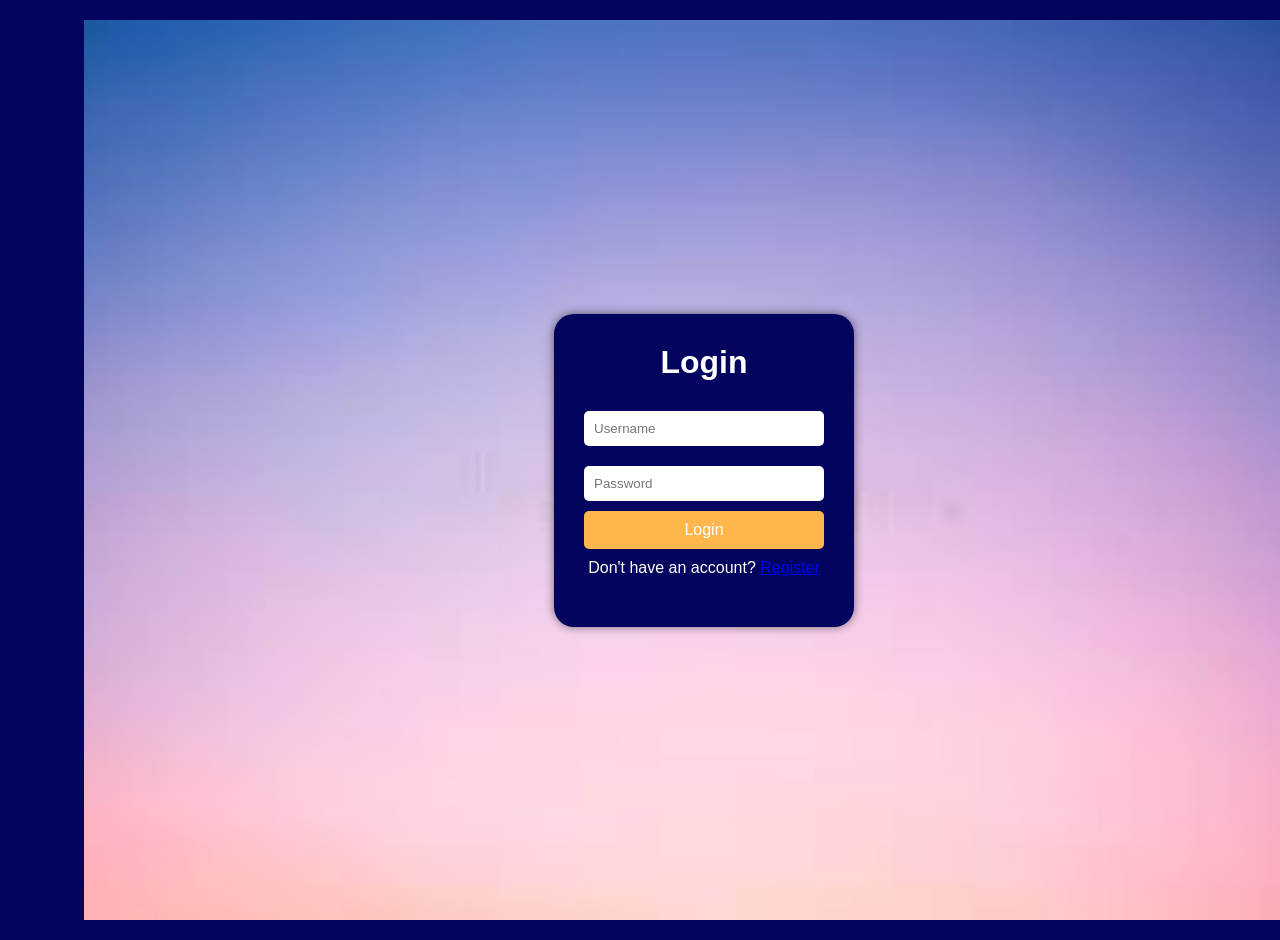
<file: index.html>
<!DOCTYPE html>
<html lang="en">
<head>
    <meta charset="UTF-8">
    <meta name="viewport" content="width=device-width, initial-scale=1.0">
    <title>Health Tracker</title>
    <link rel="stylesheet" href="style.css">
</head>
<body>
    <div class="container">
        <div class="login-container">
            <div class="login-box">
                <h1>Login</h1>
                <form action="login.php" method="post">
                    <input type="text" name="username" placeholder="Username" required>
                    <input type="password" name="password" placeholder="Password" required>
                    <button type="submit">Login</button>
                </form>
                <p>Don't have an account? <a href="register.html">Register</a></p>
            </div>
        </div>
    </div>
</body>
</html>
</file>
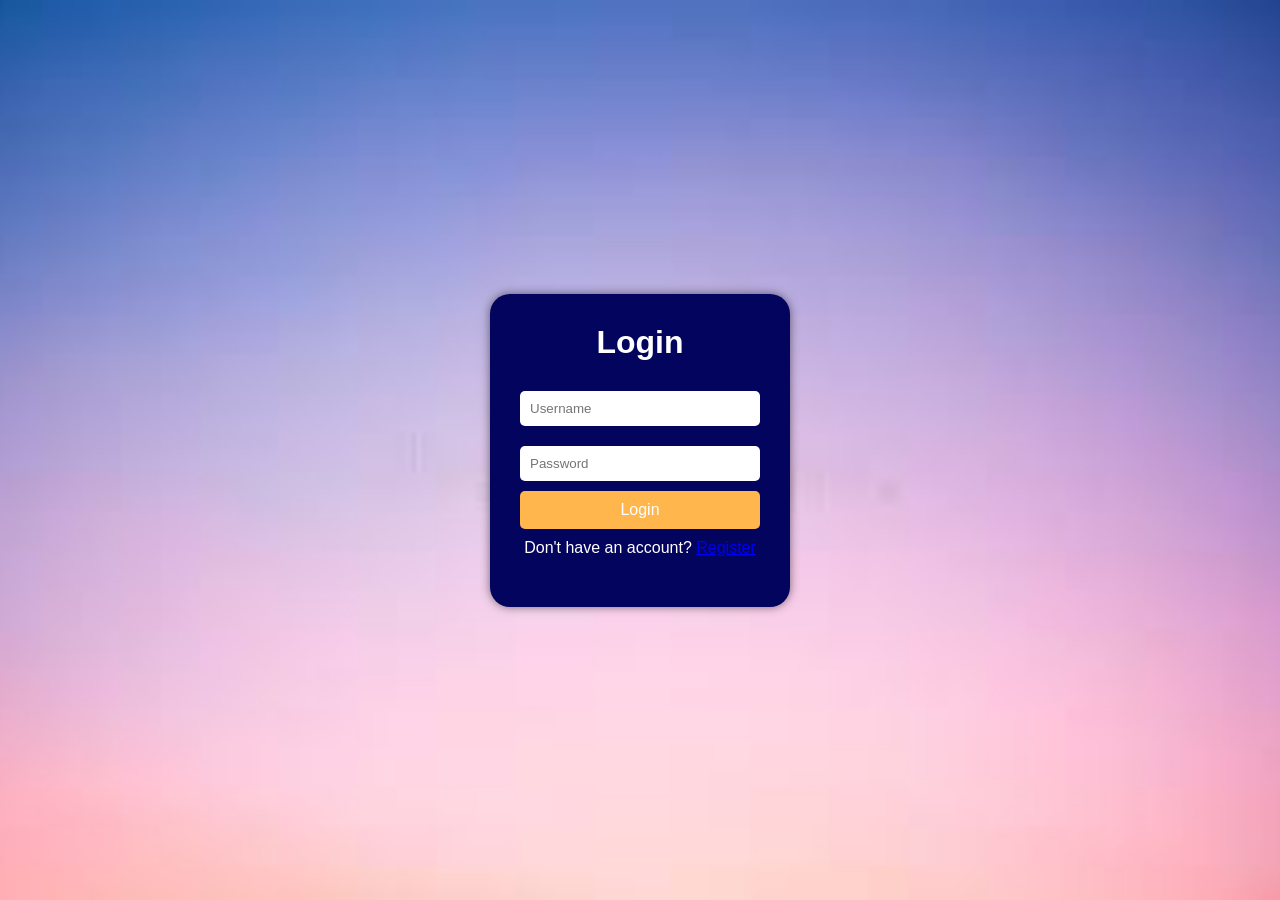
<file: login.html>
<!DOCTYPE html>
<html lang="en">
<head>
    <meta charset="UTF-8">
    <meta name="viewport" content="width=device-width, initial-scale=1.0">
    <title>Login</title>
    <link rel="stylesheet" href="style.css">
</head>
<body>
    <div class="login-container">
        <div class="login-box">
            <h1>Login</h1>
            <form action="login.php" method="POST">
                <input type="text" name="username" placeholder="Username" required>
                <input type="password" name="password" placeholder="Password" required>
                <button type="submit">Login</button>
            </form>
            <p>Don't have an account? <a href="register.html">Register</a></p>
        </div>
    </div>
</body>
</html>
</file>
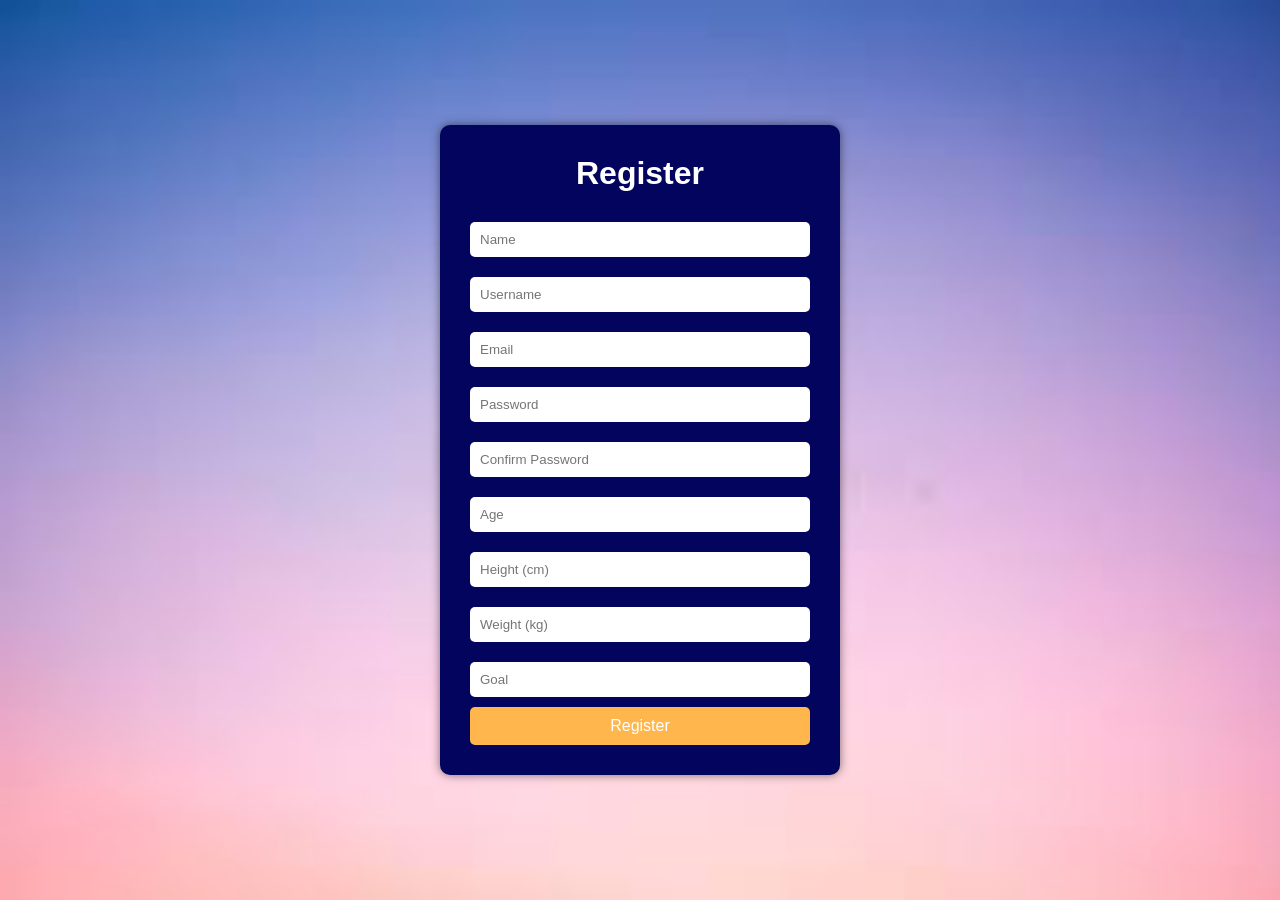
<file: register.html>
<!DOCTYPE html>
<html lang="en">
<head>
    <meta charset="UTF-8">
    <meta name="viewport" content="width=device-width, initial-scale=1.0">
    <title>Register</title>
    <link rel="stylesheet" href="style.css">
</head>
<body>
    <div class="register-container">
        <div class="register-box">
            <h1>Register</h1>
            <form action="register.php" method="POST">
                <input type="text" name="name" placeholder="Name" required>
                <input type="text" name="username" placeholder="Username" required>
                <input type="email" name="email" placeholder="Email" required>
                <input type="password" name="password" placeholder="Password" required>
                <input type="password" name="confirm_password" placeholder="Confirm Password" required>
                <input type="number" name="age" placeholder="Age" required>
                <input type="number" name="height" placeholder="Height (cm)" required>
                <input type="number" name="weight" placeholder="Weight (kg)" required>
                <input type="text" name="goal" placeholder="Goal" required>
                <button type="submit">Register</button>
            </form>
        </div>
    </div>
</body>
</html>
</file>
<file: style.css>
body {
    font-family: 'Arial', sans-serif;
    margin: 0;
    padding: 0;
    background-size: cover;
    background-color: #03045e;
}

.container {
    width: 100%;
    margin-left: 5%;
    max-width: 1400px;
    padding: 20px;
}

.button-1{
    background-color: green;
}

h1, h2, h3 {
    color: #327ef0;
    text-align: center;
}


table {
    width: 100%;
    border-collapse: collapse;
    margin-top: 20px;
    background-color: #a8c7da;
    border-radius: 8px;
    overflow: hidden;
    box-shadow: 0 0 10px rgba(0, 0, 0, 0.1);
}

th, td {
    border: 1px solid #ddd;
    padding: 12px;
    text-align: center;
    color: #000;
}

th {
    background-color: black;
    color: white;
    font-weight: bold;
}

tr:nth-child(even) {
    background-color: #f2f2f2;
}

tr:hover {
    background-color: #ddd;
    transition: 0.3s;
}



/* Login Page Styles */
.login-container {
    display: flex;
    justify-content: center;
    align-items: center;
    min-height: 100vh; /* 👈 allows it to grow */
    background-image: url('./Images/background.jpeg');
    background-size: cover;
    background-position: center;
    background-repeat: no-repeat;
    padding: 20px; /* optional spacing */
    box-sizing: border-box;
}



/* Style for the Average Health Metrics section */
.dashboard {
    background: rgba(255, 255, 255, 0.9); /* Light background with transparency */
    border-radius: 10px; /* Rounded corners */
    padding: 20px; /* Inner spacing */
    box-shadow: 0 4px 8px rgba(0, 0, 0, 0.1); /* Soft shadow */
    margin: 20px 0; /* Space between sections */
    text-align: center; /* Center-align text */
    border: 2px solid white;
}

.dashboard input[type="number"],
.dashboard input[type="text"] {
    width: 17%;
    padding: 12px;
    font-size: 1rem;
    border-radius: 10px;
    box-sizing: border-box;
}

/* Heading styling */
.dashboard h2 {
    font-size: 24px;
    color: #007bff; /* Blue color */
    margin-bottom: 15px;
}

/* Style for the health metric values */
.dashboard p {
    font-size: 18px;
    color: #333;
    font-weight: bold;
    margin: 8px 0;
}

/* Different colors for each metric */
#avgWeight {
    color: #740ad0; /* Green */
}

#avgSteps {
    color: #740ad0; /* Orange */
}

#avgCalories {
    color: #740ad0; /* Red */
}

#avgSleep {
    color: #740ad0; /* Purple */
}

/* Hover effect */
.dashboard:hover {
    transform: scale(1.02);
    transition: 0.3s ease-in-out;
}

.login-box {
    background-color: #03045e;
    border-radius: 20px;
    padding: 30px;
    box-shadow: 0 0 10px rgba(0, 0, 0, 0.5);
    text-align: center;
    width: 300px;
}

.login-box h1 {
    color: #fff;
    margin-bottom: 20px;
}

.login-box p {
    padding-top: 10px;
    color: #fff;
    margin-bottom: 20px;
}

.login-box input {
    width: 100%;
    padding: 10px;
    margin: 10px 0;
    border: none;
    border-radius: 5px;
}

.login-box button {
    width: 100%;
    padding: 10px;
    border: none;
    border-radius: 5px;
    background-color: #ffb74d;
    color: white;
    cursor: pointer;
    font-size: 16px;
}


.login-box button:hover {
    background-color: #ffa726;
}

/* Register Page Styles */
.register-container {
    display: flex;
    justify-content: center;
    align-items: center;
    height: 100vh;
    background: linear-gradient(to bottom, #a1a1a1, #a48e95);
    background-image: url('./Images/background.jpeg'); /* Ensure the path is correct */
    background-size: cover;
}

.register-box {
    background-color: #03045e   ;
    border-radius: 10px;
    padding: 30px;
    box-shadow: 0 0 10px rgba(0, 0, 0, 0.5);
    width: 400px;
}

.register-box h1 {
    color: #fff;
    margin-bottom: 20px;
}

.register-box input {
    width: 100%;
    padding: 10px;
    margin: 10px 0;
    border: none;
    border-radius: 5px;
}

.register-box button {
    width: 100%;
    padding: 10px;
    border: none;
    border-radius: 5px;
    background-color: #ffb74d;
    color: white;
    cursor: pointer;
    font-size: 16px;
}

.register-box button:hover {
    background-color: #ffa726;
}

/* Main Page Styles */
.main-page {
    background: linear-gradient(to bottom, #ffffff, #e0e0e0);
    min-height: 100vh;
    color: #fff;
    padding: 20px;
}

/* Reset default styles */
* {
    margin: 0;
    padding: 0;
    box-sizing: border-box;
    font-family: Arial, sans-serif;
}

.navbar {
    display: flex;
    justify-content: space-between;
    align-items: center;
    background: black;
    padding: 15px 20px;
    border-radius: 10px;
}

.nav-logo {
    font-size: 24px;
    color: white;
    font-weight: bold;
}

.nav-links {
    list-style: none;
    display: flex;
    gap: 20px;
}

.nav-item {
    text-decoration: none;
    color: red;
    font-size: 18px;
    padding: 8px 15px;
    border-radius: 5px;
    transition: 0.3s;
}

.nav-item:hover, .nav-item.active {
    background: white;
    color: #007bff;
}

.logout {
    background: white;
    padding: 8px 12px;
    border-radius: 5px;
}

.logout:hover {
    background: darkred;
    color: white;
}

#fitbit-data {
    background: #ffd400;
    padding: 15px;
    border-radius: 8px;
    margin-top: 20px;
    border: 2px solid white;
}
#fitbit-data ul {
    list-style-type: none;
    padding-left: 0;
}
#fitbit-data li {
    margin: 8px 0;
}



.main-page h1 {
    text-align: center;
    margin-bottom: 20px;
}

.dashboard {
    color: #fff;
    background: #ffd400;
    border-radius: 10px;
    padding: 20px;
    margin: 20px 0;
    box-shadow: 0 0 10px rgba(255, 255, 255, 0.5);
}

.dashboard h2 {
    color: red;
    text-align: center;
}

.dashboard img.icon {
    width: 100px;
    height: 100px;
    border-radius: 50%;
    margin-top: 10px;
}

.dashboard button {
    width: 100%;
    padding: 10px;
    border: none;
    border-radius: 5px;
    background-color: #070501;
    color: white;
    cursor: pointer;
    font-size: 16px;
}

.dashboard button{
    background-color: black;
}

.dashboard button:hover {
    
    background-color: #223034;
    color: red;
}

/* Health Benefits Section */
/* .health-benefits {
    color: #fff;
    border-radius: 10px;
    padding: 20px;
    margin: 20px 0;
}

.health-benefits div {
    margin-bottom: 20px;
}

.icon{
    width: 100px;
} */

.health-benefits {
    display: flex;
    flex-wrap: wrap;
    justify-content: center;
    gap: 30px;
    padding: 30px;
  }
  
  .card {
    border-radius: 20px;
    background-color: black;
    padding: 20px;
    width: 250px;
    text-align: center;
    color: white;
  }
  
  .card img {
    width: 100%;
    height: 180px;
    object-fit: contain;  /* Keeps the image proportional and prevents cutting */
    border-radius: 10px;
    margin-bottom: 15px;
  }
  
  .card h3 {
    color: red;
    margin: 5px 0 10px;
  }
  
  .card p {
    font-size: 14px;
    line-height: 1.5;
    text-align: justify;
    color: white;
  }
  
.metrics-container {
    display: flex;
    justify-content: center;
    align-items: center;
    background-color: gold;
    border: 2px solid black;
    border-radius: 15px;
    padding: 20px;
    box-shadow: 0 0 15px darkblue;
    gap: 20px;
    
}

.metric-box {
    text-align: center;
    color: black;
    padding: 20px; 
    border-radius: 15px; 
    width: 200px; 
    margin: 10px;
}

.metric-box:hover{
    background-color: white ;
}

.metric-icon {
    height: 60px;
    width: 60px;
    margin-bottom: 10px;
}


.health-message {
    font-size: 20px;
    color: white;
    font-weight: 500;
    text-align: center;
    margin: 10px auto 25px;
    max-width: 900px;
}
</file>
